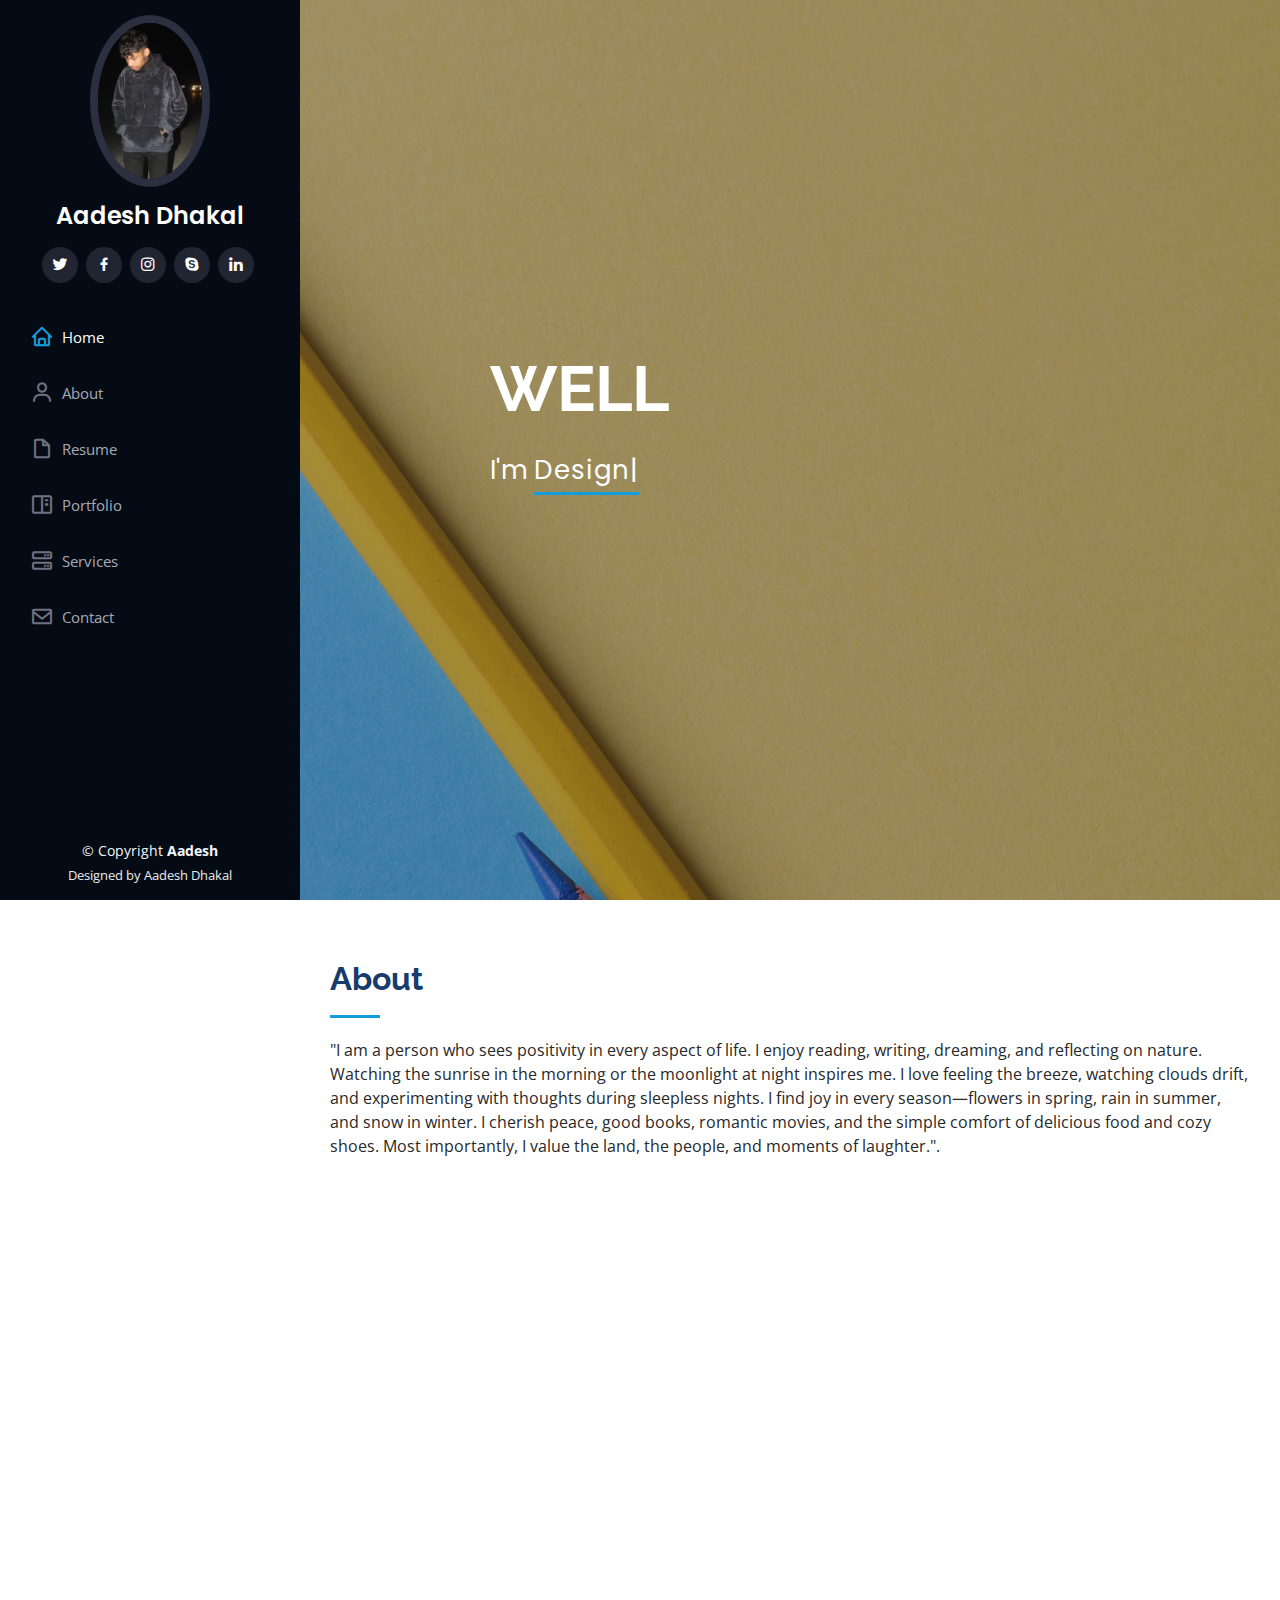
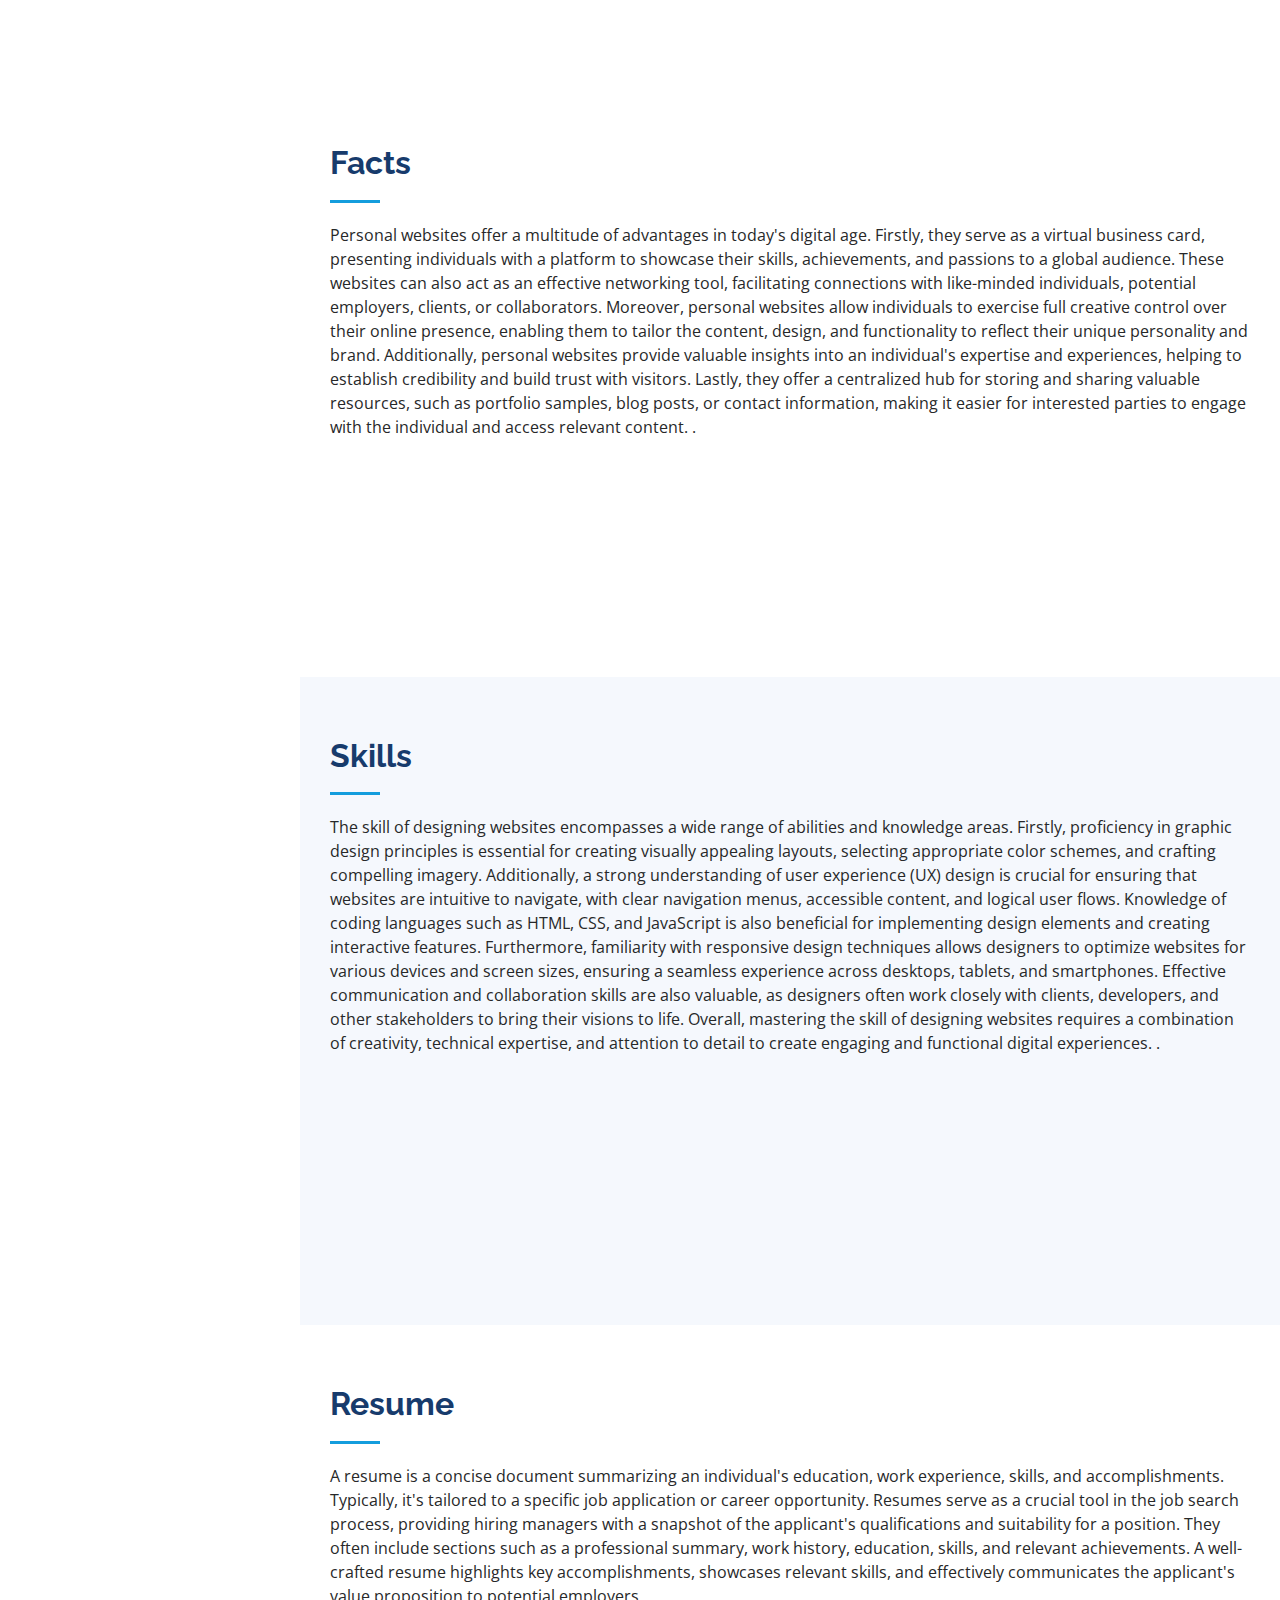
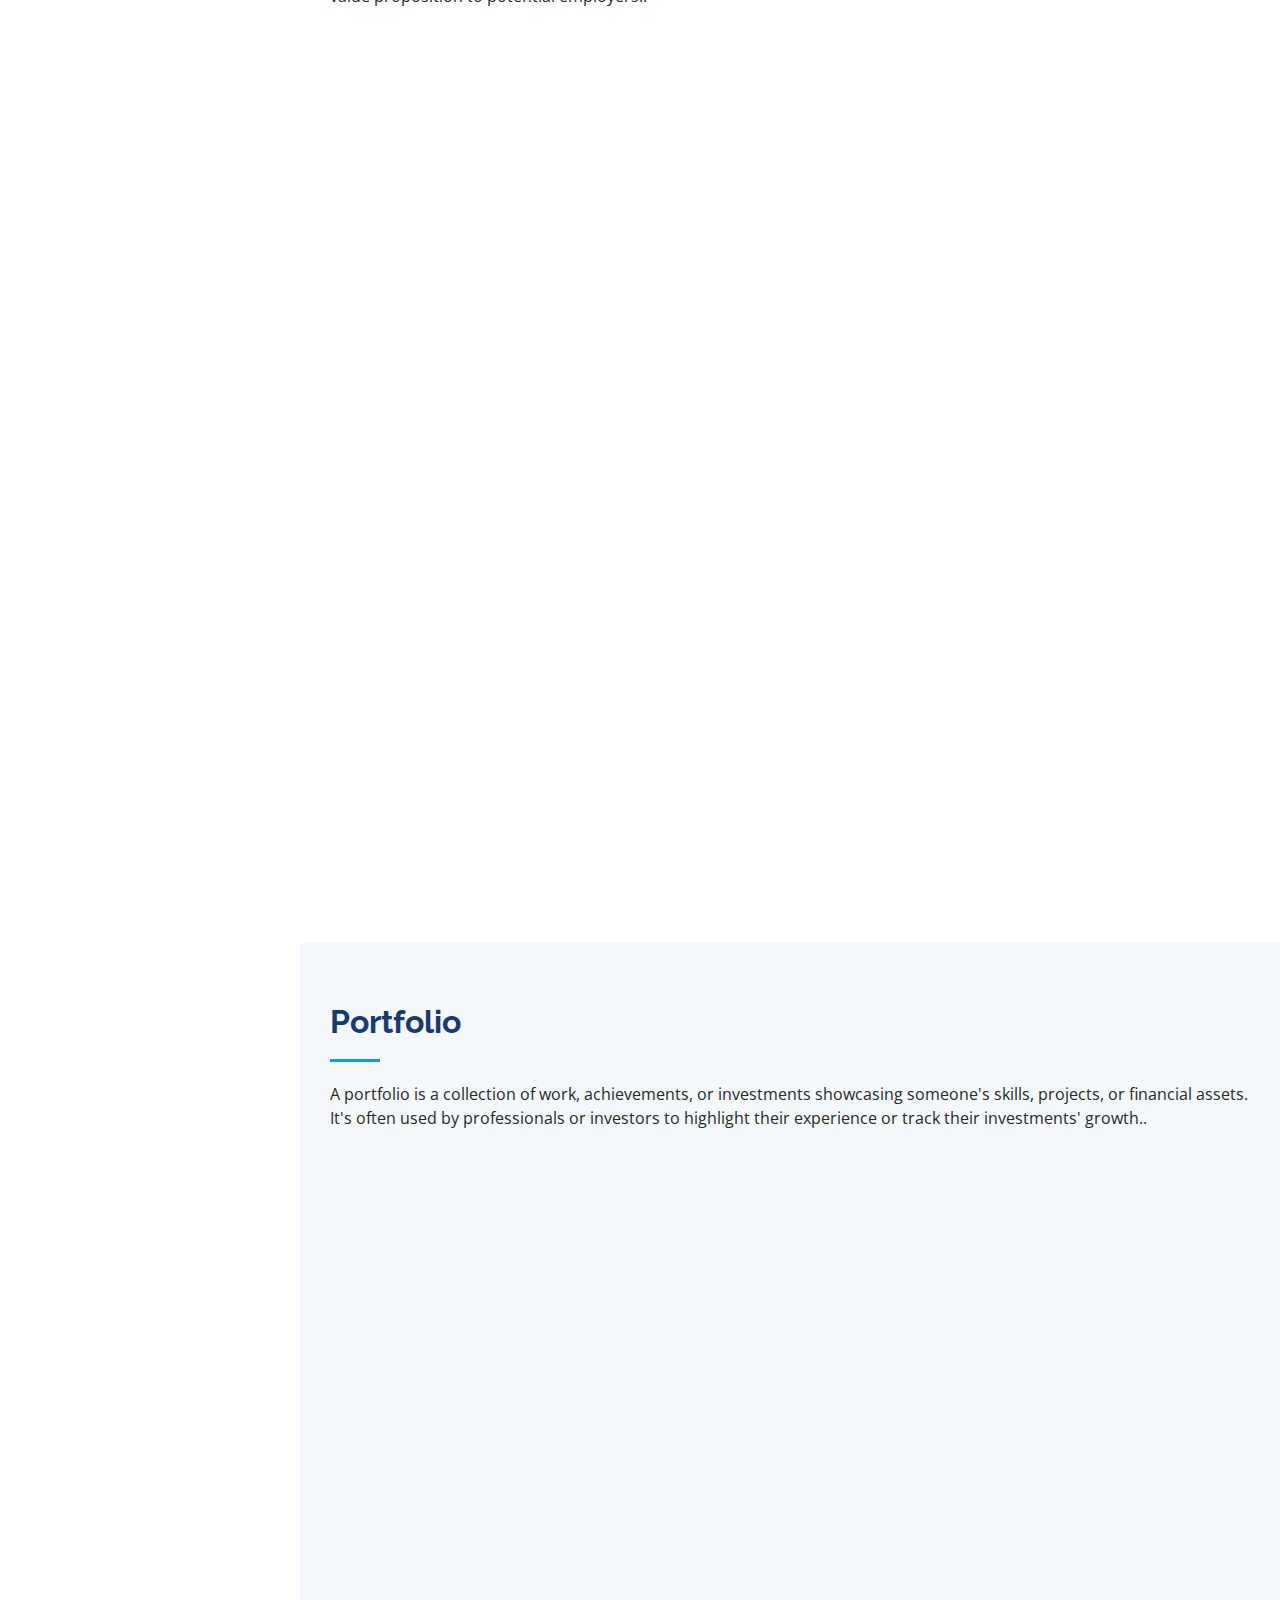
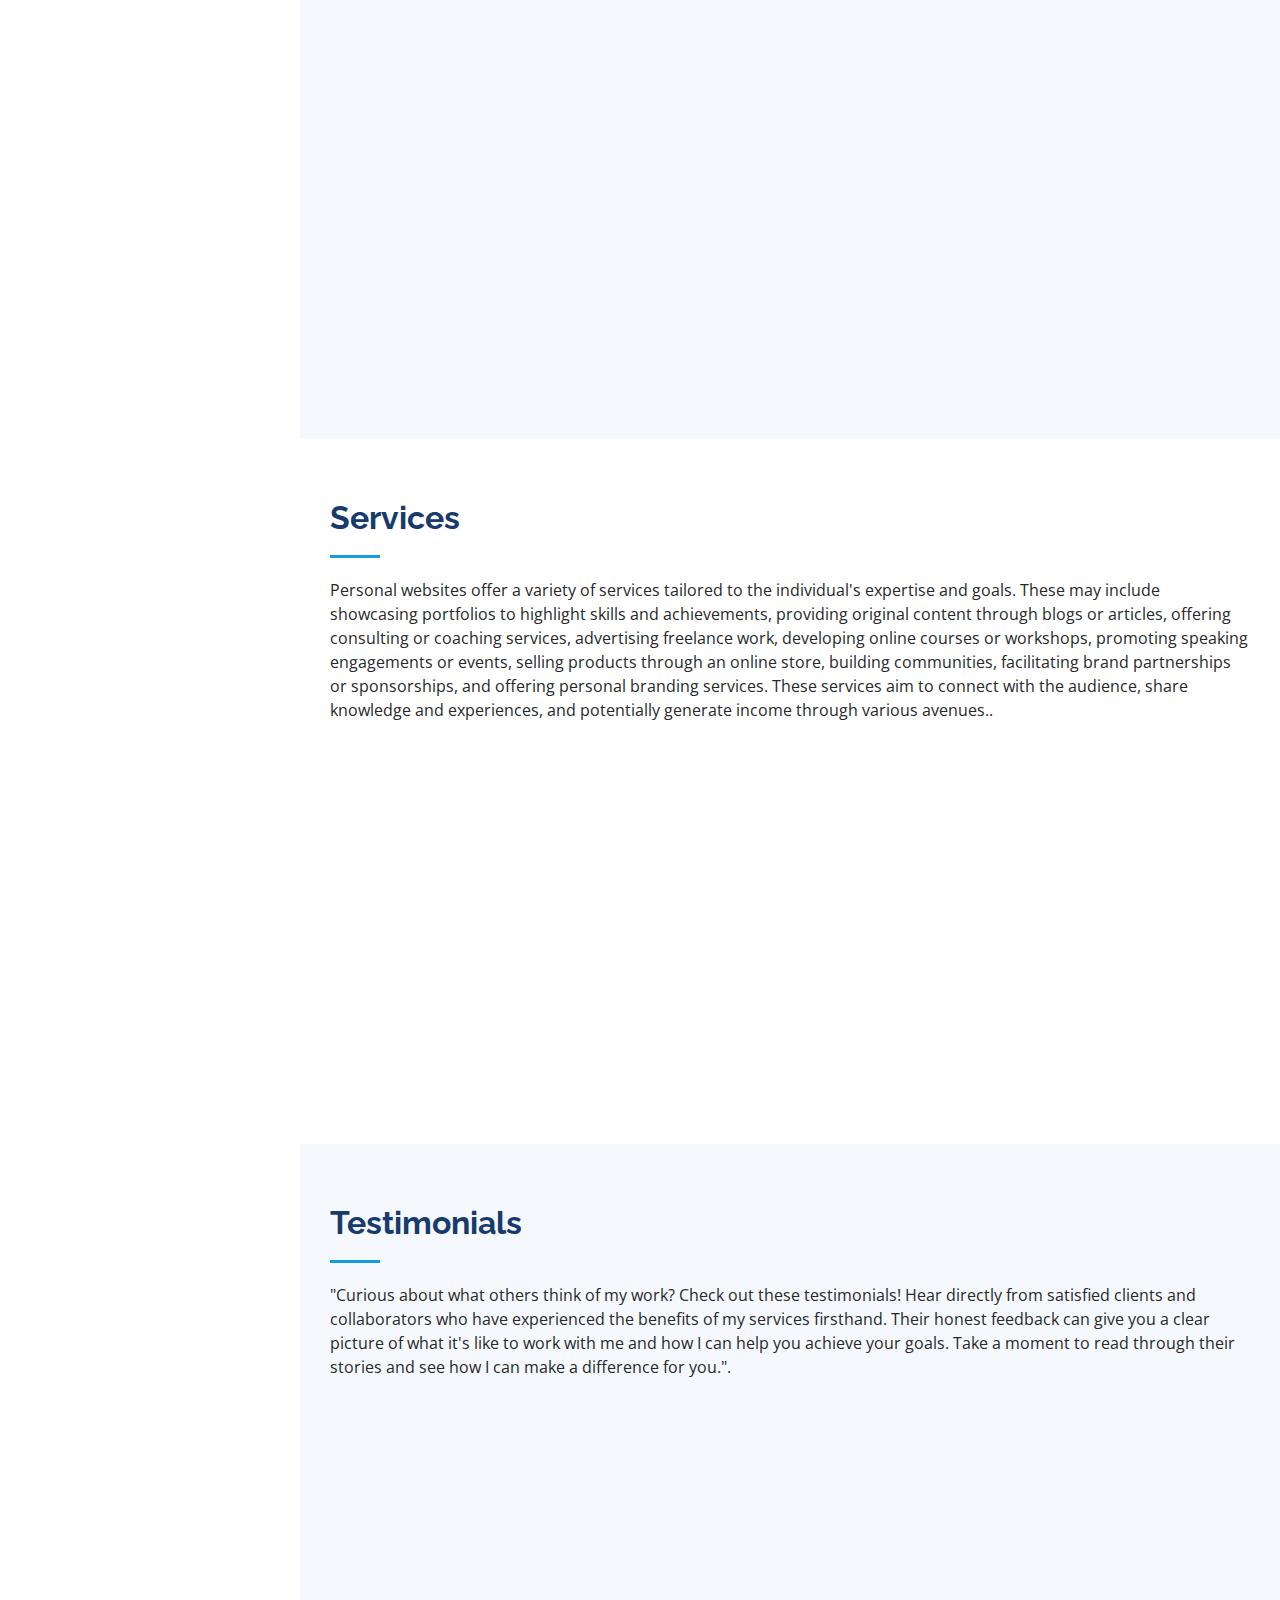
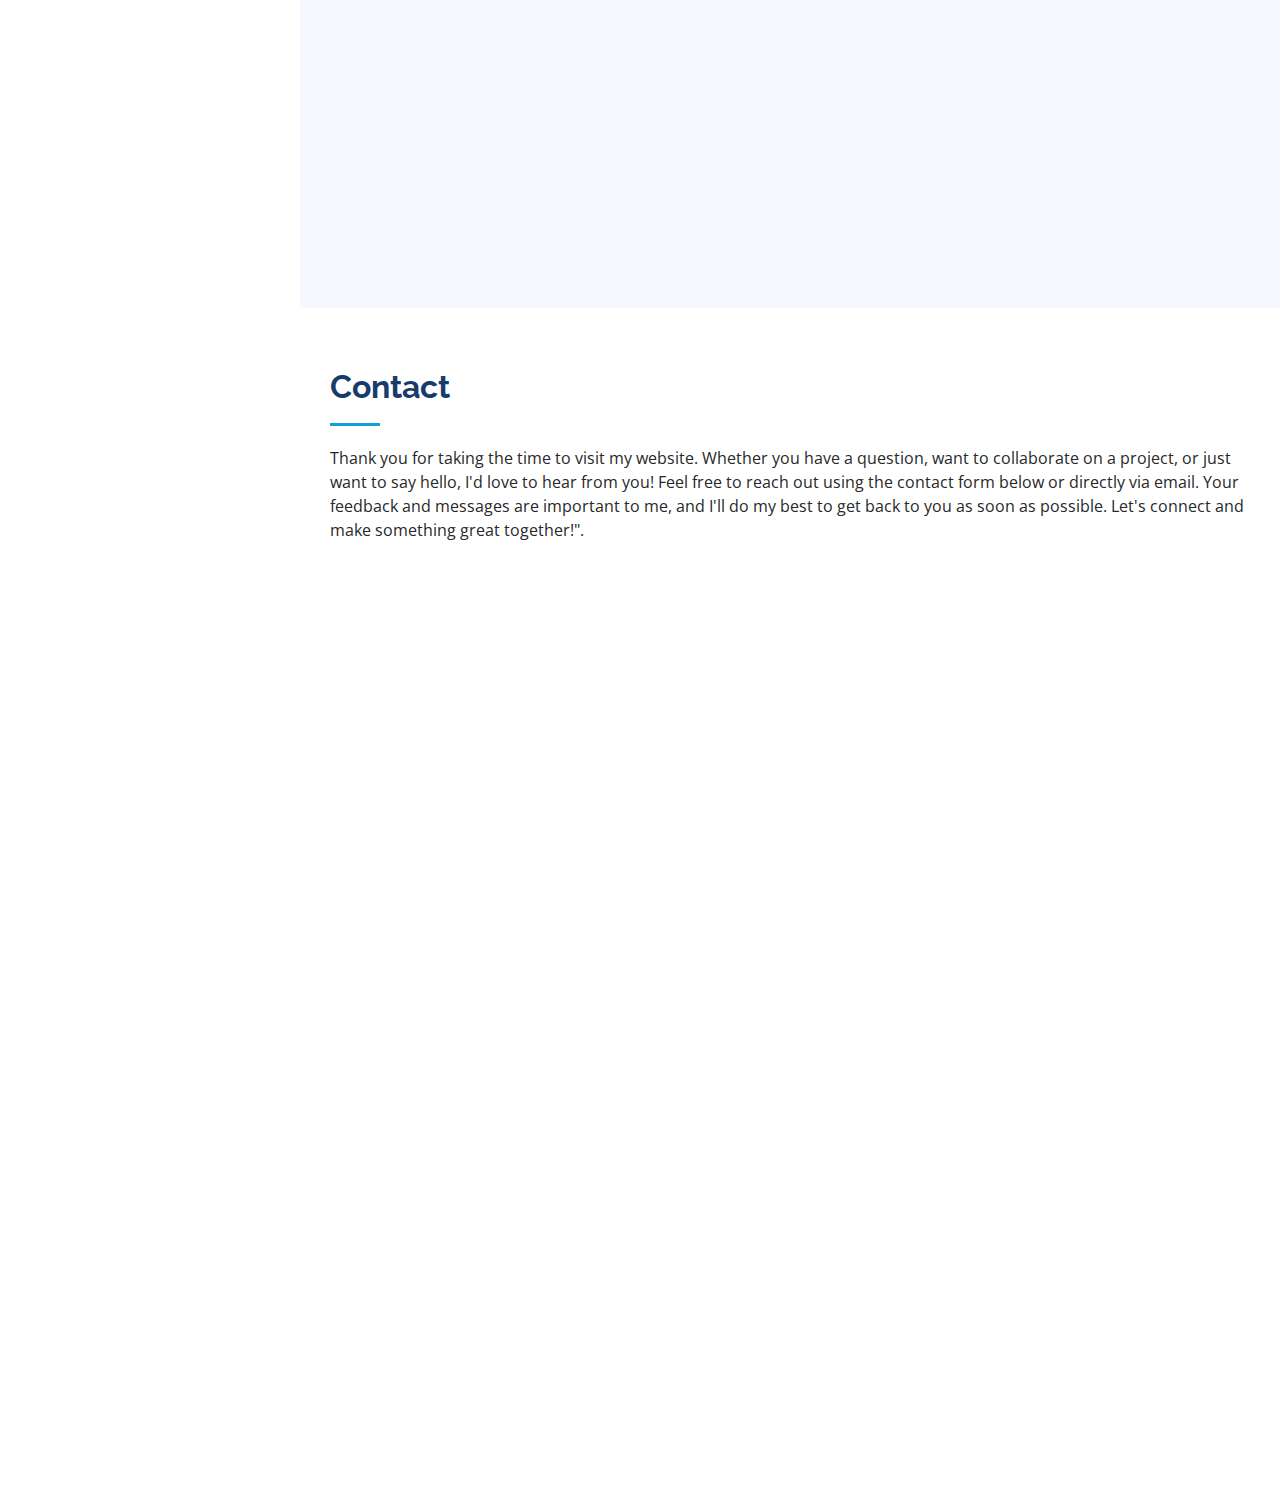
<file: index.html>
<!DOCTYPE html>
<html lang="en">

<head>
  <meta charset="utf-8">
  <meta content="width=device-width, initial-scale=1.0" name="viewport">

  <title>Aadesh </title>
  <meta content="" name="description">
  <meta content="" name="keywords">

  
  <!-- Google Fonts -->
  <link href="https://fonts.googleapis.com/css?family=Open+Sans:300,300i,400,400i,600,600i,700,700i|Raleway:300,300i,400,400i,500,500i,600,600i,700,700i|Poppins:300,300i,400,400i,500,500i,600,600i,700,700i" rel="stylesheet">

  <!-- Vendor CSS Files -->
  <link href="assets/vendor/aos/aos.css" rel="stylesheet">
  <link href="assets/vendor/bootstrap/css/bootstrap.min.css" rel="stylesheet">
  <link href="assets/vendor/bootstrap-icons/bootstrap-icons.css" rel="stylesheet">
  <link href="assets/vendor/boxicons/css/boxicons.min.css" rel="stylesheet">
  <link href="assets/vendor/glightbox/css/glightbox.min.css" rel="stylesheet">
  <link href="assets/vendor/swiper/swiper-bundle.min.css" rel="stylesheet">

  <!-- Template Main CSS File -->
  <link href="assets/css/style.css" rel="stylesheet">

 
</head>

<body>

  <!-- ======= Mobile nav toggle button ======= -->
  <i class="bi bi-list mobile-nav-toggle d-xl-none"></i>

  <!-- ======= Header ======= -->
  <header id="header">
    <div class="d-flex flex-column">

      <div class="profile">
        <img src="assets/img/profile-img.jpg" alt="" class="img-fluid rounded-circle">
        <h1 class="text-light"><a href="index.html">Aadesh Dhakal</a></h1>
        <div class="social-links mt-3 text-center">
          <a href="https://www.twitter.com/" class="twitter"><i class="bx bxl-twitter"></i></a>
          <a href="https://www.facebook.com/" class="facebook"><i class="bx bxl-facebook"></i></a>
          <a href="https://www.instagram.com/" class="instagram"><i class="bx bxl-instagram"></i></a>
          <a href="https://www.skype.com/" class="skype"><i class="bx bxl-skype"></i></a>
          <a href="https://www.linkedin.com/" class="linkedin"><i class="bx bxl-linkedin"></i></a>
        </div>
      </div>

      <nav id="navbar" class="nav-menu navbar">
        <ul>
          <li><a href="#hero" class="nav-link scrollto active"><i class="bx bx-home"></i> <span>Home</span></a></li>
          <li><a href="#about" class="nav-link scrollto"><i class="bx bx-user"></i> <span>About</span></a></li>
          <li><a href="#resume" class="nav-link scrollto"><i class="bx bx-file-blank"></i> <span>Resume</span></a></li>
          <li><a href="#portfolio" class="nav-link scrollto"><i class="bx bx-book-content"></i> <span>Portfolio</span></a></li>
          <li><a href="#services" class="nav-link scrollto"><i class="bx bx-server"></i> <span>Services</span></a></li>
          <li><a href="#contact" class="nav-link scrollto"><i class="bx bx-envelope"></i> <span>Contact</span></a></li>
        </ul>
      </nav><!-- .nav-menu -->
    </div>
  </header><!-- End Header -->

  <!-- ======= Hero Section ======= -->
  <section id="hero" class="d-flex flex-column justify-content-center align-items-center">
    <div class="hero-container" data-aos="fade-in">
      <h1>WELL</h1>
      <br> 
      <p>    I'm <span class="typed" data-typed-items="Designer, Developer, Student, Photographer , Coder"></span></p>
    </div>
  </section><!-- End Hero -->

  <main id="main">

    <!-- ======= About Section ======= -->
    <section id="about" class="about">
      <div class="container">

        <div class="section-title">
          <h2>About</h2>
          <p> "I am a person who sees positivity in every aspect of life. I enjoy reading, writing, dreaming, and reflecting on nature. Watching the sunrise in the morning or the moonlight at night inspires me. I love feeling the breeze, watching clouds drift, and experimenting with thoughts during sleepless nights.

            I find joy in every season—flowers in spring, rain in summer, and snow in winter. I cherish peace, good books, romantic movies, and the simple comfort of delicious food and cozy shoes. Most importantly, I value the land, the people, and moments of laughter.".</p>
        </div>

        <div class="row">
          <div class="col-lg-4" data-aos="fade-right">
            <img src="assets/img/profile-img.jpg" class="img-fluid" alt="">
          </div>
          <div class="col-lg-8 pt-4 pt-lg-0 content" data-aos="fade-left">
            <h3> Designer &amp; Web Developer.</h3>
            <p class="fst-italic">
              My name is Aadesh Dhakal. I am 18 and read in class 12. I live at Khaireni in the Gulmi District. My school name is Shree Saraswati Secondary School. I do my homework and study every day. I study in the evening from 6.00 pm to 10.00 pm. My favourite subject is English. I live with my parents.

I am the elder in my family and I have the only one brother Abhi. My father is a Manager at Company and my Mother is a housewife. I mostly like to play cricket.
            </p>
            <div class="row">
              <div class="col-lg-6">
                <ul>
                  <li><i class="bi bi-chevron-right"></i> <strong>Birthday:</strong> <span>17 september 2005</span></li>
                  <li><i class="bi bi-chevron-right"></i> <strong>Website:</strong> <span>www.aadeshdhakal.com.np</span></li>
                  <li><i class="bi bi-chevron-right"></i> <strong>Phone:</strong> <span>9762532043</span></li>
                  <li><i class="bi bi-chevron-right"></i> <strong>City:</strong> <span>Satyawati-6 Gulmi Khaireni</span></li>
                </ul>
              </div>
              <div class="col-lg-6">
                <ul>
                  <li><i class="bi bi-chevron-right"></i> <strong>Age:</strong> <span>19</span></li>
                  <li><i class="bi bi-chevron-right"></i> <strong>Study:</strong> <span>Bachelor</span></li>
                  <li><i class="bi bi-chevron-right"></i> <strong>Email:</strong> <span>dhakalaadesh659@gmail.com</span></li>
                  <li><i class="bi bi-chevron-right"></i> <strong>Freelance:</strong> <span>Available</span></li>
                </ul>
              </div>
            </div>
            <p>
             
            </p>
          </div>
        </div>

      </div>
    </section><!-- End About Section -->

    <!-- ======= Facts Section ======= -->
    <section id="facts" class="facts">
      <div class="container">

        <div class="section-title">
          <h2>Facts</h2>
          <p>Personal websites offer a multitude of advantages in today's digital age. Firstly, they serve as a virtual business card, presenting individuals with a platform to showcase their skills, achievements, and passions to a global audience. These websites can also act as an effective networking tool, facilitating connections with like-minded individuals, potential employers, clients, or collaborators. Moreover, personal websites allow individuals to exercise full creative control over their online presence, enabling them to tailor the content, design, and functionality to reflect their unique personality and brand. Additionally, personal websites provide valuable insights into an individual's expertise and experiences, helping to establish credibility and build trust with visitors. Lastly, they offer a centralized hub for storing and sharing valuable resources, such as portfolio samples, blog posts, or contact information, making it easier for interested parties to engage with the individual and access relevant content.




            




            .</p>
        </div>

        <div class="row no-gutters">

          <div class="col-lg-3 col-md-6 d-md-flex align-items-md-stretch" data-aos="fade-up">
            <div class="count-box">
              <i class="bi bi-emoji-smile"></i>
              <span data-purecounter-start="0" data-purecounter-end="232" data-purecounter-duration="1" class="purecounter"></span>
              <p><strong>Happy Clients</strong> Happy</p>
            </div>
          </div>

          <div class="col-lg-3 col-md-6 d-md-flex align-items-md-stretch" data-aos="fade-up" data-aos-delay="100">
            <div class="count-box">
              <i class="bi bi-journal-richtext"></i>
              <span data-purecounter-start="0" data-purecounter-end="5" data-purecounter-duration="1" class="purecounter"></span>
              <p><strong>Projects</strong> </p>
            </div>
          </div>

          <div class="col-lg-3 col-md-6 d-md-flex align-items-md-stretch" data-aos="fade-up" data-aos-delay="200">
            <div class="count-box">
              <i class="bi bi-headset"></i>
              <span data-purecounter-start="0" data-purecounter-end="1453" data-purecounter-duration="1" class="purecounter"></span>
              <p><strong>Hours Of Support</strong> </p>
            </div>
          </div>

          <div class="col-lg-3 col-md-6 d-md-flex align-items-md-stretch" data-aos="fade-up" data-aos-delay="300">
            <div class="count-box">
              <i class="bi bi-people"></i>
              <span data-purecounter-start="0" data-purecounter-end="32" data-purecounter-duration="1" class="purecounter"></span>
              <p><strong>Hard Workers</strong> </p>
            </div>
          </div>

        </div>

      </div>
    </section><!-- End Facts Section -->

    <!-- ======= Skills Section ======= -->
    <section id="skills" class="skills section-bg">
      <div class="container">

        <div class="section-title">
          <h2>Skills</h2>
          <p>The skill of designing websites encompasses a wide range of abilities and knowledge areas. Firstly, proficiency in graphic design principles is essential for creating visually appealing layouts, selecting appropriate color schemes, and crafting compelling imagery. Additionally, a strong understanding of user experience (UX) design is crucial for ensuring that websites are intuitive to navigate, with clear navigation menus, accessible content, and logical user flows. Knowledge of coding languages such as HTML, CSS, and JavaScript is also beneficial for implementing design elements and creating interactive features. Furthermore, familiarity with responsive design techniques allows designers to optimize websites for various devices and screen sizes, ensuring a seamless experience across desktops, tablets, and smartphones. Effective communication and collaboration skills are also valuable, as designers often work closely with clients, developers, and other stakeholders to bring their visions to life. Overall, mastering the skill of designing websites requires a combination of creativity, technical expertise, and attention to detail to create engaging and functional digital experiences.




            .</p>
        </div>

        <div class="row skills-content">

          <div class="col-lg-6" data-aos="fade-up">

            <div class="progress">
              <span class="skill">HTML <i class="val">100%</i></span>
              <div class="progress-bar-wrap">
                <div class="progress-bar" role="progressbar" aria-valuenow="100" aria-valuemin="0" aria-valuemax="100"></div>
              </div>
            </div>

            <div class="progress">
              <span class="skill">CSS <i class="val">90%</i></span>
              <div class="progress-bar-wrap">
                <div class="progress-bar" role="progressbar" aria-valuenow="90" aria-valuemin="0" aria-valuemax="100"></div>
              </div>
            </div>

            <div class="progress">
              <span class="skill">JavaScript <i class="val">75%</i></span>
              <div class="progress-bar-wrap">
                <div class="progress-bar" role="progressbar" aria-valuenow="75" aria-valuemin="0" aria-valuemax="100"></div>
              </div>
            </div>

          </div>

          <div class="col-lg-6" data-aos="fade-up" data-aos-delay="100">

            <div class="progress">
              <span class="skill">PHP <i class="val">80%</i></span>
              <div class="progress-bar-wrap">
                <div class="progress-bar" role="progressbar" aria-valuenow="80" aria-valuemin="0" aria-valuemax="100"></div>
              </div>
            </div>

            <div class="progress">
              <span class="skill">WordPress <i class="val">90%</i></span>
              <div class="progress-bar-wrap">
                <div class="progress-bar" role="progressbar" aria-valuenow="90" aria-valuemin="0" aria-valuemax="100"></div>
              </div>
            </div>

            <div class="progress">
              <span class="skill">Photoshop <i class="val">55%</i></span>
              <div class="progress-bar-wrap">
                <div class="progress-bar" role="progressbar" aria-valuenow="55" aria-valuemin="0" aria-valuemax="100"></div>
              </div>
            </div>

          </div>

        </div>

      </div>
    </section><!-- End Skills Section -->

    <!-- ======= Resume Section ======= -->
    <section id="resume" class="resume">
      <div class="container">

        <div class="section-title">
          <h2>Resume</h2>
          <p>A resume is a concise document summarizing an individual's education, work experience, skills, and accomplishments. Typically, it's tailored to a specific job application or career opportunity. Resumes serve as a crucial tool in the job search process, providing hiring managers with a snapshot of the applicant's qualifications and suitability for a position. They often include sections such as a professional summary, work history, education, skills, and relevant achievements. A well-crafted resume highlights key accomplishments, showcases relevant skills, and effectively communicates the applicant's value proposition to potential employers..</p>
        </div>

        <div class="row">
          <div class="col-lg-6" data-aos="fade-up">
            <h3 class="resume-title">Summary</h3>
            <div class="resume-item pb-0">
              <h4>Aadesh Dhakal</h4>
              <p><em>Innovative and creative design of the website and proper use of the icons makes the website attractive.</em></p>
              <ul>
                <li>Address: Satyawati-6 Johang Gulmi Khaireni</li>
                <li>Ph :9762532043</li>
                <li>Email: dhakalaadesh659@gmail.com</li>
              </ul>
            </div>

            <h3 class="resume-title">Education</h3>
            <div class="resume-item">
              <h4>Basic Level Examination (BLE)</h4>
              <h5>2019 - 2020</h5>
              <p><em> From Shree Rudra Ganga English Boarding School , Khaireni</em></p>
              <p>I had passed my Basic Level Examination (BLE) securing  3.25 GPA in year 2076.</p>
            </div>
            <div class="resume-item">
              <h4>Secondary Education Examination(SEE)</h4>
              <h5>2021 - 2022</h5>
              <p><em> From Shree Saraswati Secondary School,Johang.</em></p>
              <p>I had passed my SEE securing 3.52 GPA in the year 2078.</p>
            </div>
            <div class="resume-item">
              <h4>School Leaving Certificate (SLC)</h4>
              <h5>2023 - 2024</h5>
              <p><em>From Shree Saraswati Secondary School,Johang.</em></p>
              <p>I had passed my SLC securing 3.40 GPA in the year 2081.</p>
            </div>
          </div>
          <div class="col-lg-6" data-aos="fade-up" data-aos-delay="100">
            <h3 class="resume-title">Professional Experience</h3>
            <div class="resume-item">
              <h4>Senior graphic design specialist</h4>
              <h5>2019 - Present</h5>
              <p><em>Nepal-Gulmi,Khaireni</em></p>
              <ul>
                <li>Lead in the design, development, and implementation of the graphic, layout, and production communication materials</li>
                <li>Delegate tasks to the 7 members of the design team and provide counsel on all aspects of the project. </li>
                <li>Supervise the assessment of all graphic materials in order to ensure quality and accuracy of the design</li>
                <li>Oversee the efficient use of production project budgets ranging from $2,000 - $25,000</li>
              </ul>
            </div>
            <div class="resume-item">
              <h4>Graphic design specialist</h4>
              <h5>2017 - 2018</h5>
              <p><em>Nepal-Gulmi,Khaireni</em></p>
              <ul>
                <li>Developed numerous marketing programs (logos, brochures,infographics, presentations, and advertisements).</li>
                <li>Managed up to 5 projects or tasks at a given time while under pressure</li>
                <li>Recommended and consulted with clients on the most appropriate graphic design</li>
                <li>Created 4+ design presentations and proposals a month for clients and account managers</li>
              </ul>
            </div>
          </div>
        </div>

      </div>
    </section><!-- End Resume Section -->

    <!-- ======= Portfolio Section ======= -->
    <section id="portfolio" class="portfolio section-bg">
      <div class="container">

        <div class="section-title">
          <h2>Portfolio</h2>
          <p>A portfolio is a collection of work, achievements, or investments showcasing someone's skills, projects, or financial assets. It's often used by professionals or investors to highlight their experience or track their investments' growth..</p>
        </div>

        <div class="row" data-aos="fade-up">
          <div class="col-lg-12 d-flex justify-content-center">
            <ul id="portfolio-flters">
              <li data-filter="*" class="filter-active">All</li>
              <li data-filter=".filter-app">App</li>
              <li data-filter=".filter-card">Card</li>
              <li data-filter=".filter-web">Web</li>
            </ul>
          </div>
        </div>

        <div class="row portfolio-container" data-aos="fade-up" data-aos-delay="100">

          <div class="col-lg-4 col-md-6 portfolio-item filter-app">
            <div class="portfolio-wrap">
              <img src="assets/img/portfolio/portfolio-1.jpg" class="img-fluid" alt="">
              <div class="portfolio-links">
                <a href="assets/img/portfolio/portfolio-1.jpg" data-gallery="portfolioGallery" class="portfolio-lightbox" title="App 1"><i class="bx bx-plus"></i></a>
                <a href="portfolio-details.html" title="More Details"><i class="bx bx-link"></i></a>
              </div>
            </div>
          </div>

          <div class="col-lg-4 col-md-6 portfolio-item filter-web">
            <div class="portfolio-wrap">
              <img src="assets/img/portfolio/portfolio-2.jpg" class="img-fluid" alt="">
              <div class="portfolio-links">
                <a href="assets/img/portfolio/portfolio-2.jpg" data-gallery="portfolioGallery" class="portfolio-lightbox" title="Web 3"><i class="bx bx-plus"></i></a>
                <a href="portfolio-details.html" title="More Details"><i class="bx bx-link"></i></a>
              </div>
            </div>
          </div>

          <div class="col-lg-4 col-md-6 portfolio-item filter-app">
            <div class="portfolio-wrap">
              <img src="assets/img/portfolio/portfolio-3.jpg" class="img-fluid" alt="">
              <div class="portfolio-links">
                <a href="assets/img/portfolio/portfolio-3.jpg" data-gallery="portfolioGallery" class="portfolio-lightbox" title="App 2"><i class="bx bx-plus"></i></a>
                <a href="portfolio-details.html" title="More Details"><i class="bx bx-link"></i></a>
              </div>
            </div>
          </div>

          <div class="col-lg-4 col-md-6 portfolio-item filter-card">
            <div class="portfolio-wrap">
              <img src="assets/img/portfolio/portfolio-4.jpg" class="img-fluid" alt="">
              <div class="portfolio-links">
                <a href="assets/img/portfolio/portfolio-4.jpg" data-gallery="portfolioGallery" class="portfolio-lightbox" title="Card 2"><i class="bx bx-plus"></i></a>
                <a href="portfolio-details.html" title="More Details"><i class="bx bx-link"></i></a>
              </div>
            </div>
          </div>

          <div class="col-lg-4 col-md-6 portfolio-item filter-web">
            <div class="portfolio-wrap">
              <img src="assets/img/portfolio/portfolio-5.jpg" class="img-fluid" alt="">
              <div class="portfolio-links">
                <a href="assets/img/portfolio/portfolio-5.jpg" data-gallery="portfolioGallery" class="portfolio-lightbox" title="Web 2"><i class="bx bx-plus"></i></a>
                <a href="portfolio-details.html" title="More Details"><i class="bx bx-link"></i></a>
              </div>
            </div>
          </div>

          <div class="col-lg-4 col-md-6 portfolio-item filter-app">
            <div class="portfolio-wrap">
              <img src="assets/img/portfolio/portfolio-6.jpg" class="img-fluid" alt="">
              <div class="portfolio-links">
                <a href="assets/img/portfolio/portfolio-6.jpg" data-gallery="portfolioGallery" class="portfolio-lightbox" title="App 3"><i class="bx bx-plus"></i></a>
                <a href="portfolio-details.html" title="More Details"><i class="bx bx-link"></i></a>
              </div>
            </div>
          </div>

          <div class="col-lg-4 col-md-6 portfolio-item filter-card">
            <div class="portfolio-wrap">
              <img src="assets/img/portfolio/portfolio-7.jpg" class="img-fluid" alt="">
              <div class="portfolio-links">
                <a href="assets/img/portfolio/portfolio-7.jpg" data-gallery="portfolioGallery" class="portfolio-lightbox" title="Card 1"><i class="bx bx-plus"></i></a>
                <a href="portfolio-details.html" title="More Details"><i class="bx bx-link"></i></a>
              </div>
            </div>
          </div>

          <div class="col-lg-4 col-md-6 portfolio-item filter-card">
            <div class="portfolio-wrap">
              <img src="assets/img/portfolio/portfolio-8.jpg" class="img-fluid" alt="">
              <div class="portfolio-links">
                <a href="assets/img/portfolio/portfolio-8.jpg" data-gallery="portfolioGallery" class="portfolio-lightbox" title="Card 3"><i class="bx bx-plus"></i></a>
                <a href="portfolio-details.html" title="More Details"><i class="bx bx-link"></i></a>
              </div>
            </div>
          </div>

          <div class="col-lg-4 col-md-6 portfolio-item filter-web">
            <div class="portfolio-wrap">
              <img src="assets/img/portfolio/portfolio-9.jpg" class="img-fluid" alt="">
              <div class="portfolio-links">
                <a href="assets/img/portfolio/portfolio-9.jpg" data-gallery="portfolioGallery" class="portfolio-lightbox" title="Web 3"><i class="bx bx-plus"></i></a>
                <a href="portfolio-details.html" title="More Details"><i class="bx bx-link"></i></a>
              </div>
            </div>
          </div>

        </div>

      </div>
    </section><!-- End Portfolio Section -->

    <!-- ======= Services Section ======= -->
    <section id="services" class="services">
      <div class="container">

        <div class="section-title">
          <h2>Services</h2>
          <p>Personal websites offer a variety of services tailored to the individual's expertise and goals. These may include showcasing portfolios to highlight skills and achievements, providing original content through blogs or articles, offering consulting or coaching services, advertising freelance work, developing online courses or workshops, promoting speaking engagements or events, selling products through an online store, building communities, facilitating brand partnerships or sponsorships, and offering personal branding services. These services aim to connect with the audience, share knowledge and experiences, and potentially generate income through various avenues..</p>
        </div>

        <div class="row">
          <div class="col-lg-4 col-md-6 icon-box" data-aos="fade-up">
            <div class="icon"><i class="bi bi-briefcase"></i></div>
            <h4 class="title"><a href="">Showcases skills & Achievements</a></h4>
            <p class="description">Displays your expertise and completed projects.</p>
          </div>
          <div class="col-lg-4 col-md-6 icon-box" data-aos="fade-up" data-aos-delay="100">
            <div class="icon"><i class="bi bi-card-checklist"></i></div>
            <h4 class="title"><a href="">Highlights career growth</a></h4>
            <p class="description">Tracks your professional development and experience..</p>
          </div>
          <div class="col-lg-4 col-md-6 icon-box" data-aos="fade-up" data-aos-delay="200">
            <div class="icon"><i class="bi bi-bar-chart"></i></div>
            <h4 class="title"><a href="">Demonstrates creative work</a></h4>
            <p class="description">Provides examples of your artistic, writing, or design work.</p>
          </div>
          <div class="col-lg-4 col-md-6 icon-box" data-aos="fade-up" data-aos-delay="300">
            <div class="icon"><i class="bi bi-binoculars"></i></div>
            <h4 class="title"><a href="">Tracks financial investments</a></h4>
            <p class="description">Monitors financial performance and asset growth.</p>
          </div>
          <div class="col-lg-4 col-md-6 icon-box" data-aos="fade-up" data-aos-delay="400">
            <div class="icon"><i class="bi bi-brightness-high"></i></div>
            <h4 class="title"><a href="">Organizes goals and accomplishments:</a></h4>
            <p class="description">Keeps a clear record of your professional and personal milestones.</p>
          </div>
          <div class="col-lg-4 col-md-6 icon-box" data-aos="fade-up" data-aos-delay="500">
            <div class="icon"><i class="bi bi-calendar4-week"></i></div>
            <h4 class="title"><a href="">Social Media Management</a></h4>
            <p class="description">Curating and managing social media profiles.</p>
          </div>
        </div>

      </div>
    </section><!-- End Services Section -->

    <!-- ======= Testimonials Section ======= -->
    <section id="testimonials" class="testimonials section-bg">
      <div class="container">

        <div class="section-title">
          <h2>Testimonials</h2>
          <p>"Curious about what others think of my work? Check out these testimonials! Hear directly from satisfied clients and collaborators who have experienced the benefits of my services firsthand. Their honest feedback can give you a clear picture of what it's like to work with me and how I can help you achieve your goals. Take a moment to read through their stories and see how I can make a difference for you.".</p>
        </div>

        <div class="testimonials-slider swiper" data-aos="fade-up" data-aos-delay="100">
          <div class="swiper-wrapper">

            <div class="swiper-slide">
              <div class="testimonial-item" data-aos="fade-up">
                <p>
                  <i class="bx bxs-quote-alt-left quote-icon-left"></i>
                  It serves as a centralized hub where visitors can learn more about the person behind the website, their background, expertise, and passions.
                  <i class="bx bxs-quote-alt-right quote-icon-right"></i>
                </p> 
                <img src="assets/img/testimonials/testimonials-1.jpg" class="testimonial-img" alt="">
                <h3>Aadesh Dhakal</h3>
                <h4>Designer &amp; Founder</h4>
              </div>
            </div><!-- End testimonial item -->

            <div class="swiper-slide">
              <div class="testimonial-item" data-aos="fade-up" data-aos-delay="100">
                <p>
                  <i class="bx bxs-quote-alt-left quote-icon-left"></i>
                  "Having visited Aadesh's personal website, I must say I'm impressed by the thoughtfulness and creativity that went into its design. ."..
                  <i class="bx bxs-quote-alt-right quote-icon-right"></i>
                </p>
                <img src="assets/img/testimonials/testimonials-2.jpg" class="testimonial-img" alt="">
                <h3>Bipin Bhandari</h3>
                
              </div>
            </div><!-- End testimonial item -->

            <div class="swiper-slide">
              <div class="testimonial-item" data-aos="fade-up" data-aos-delay="200">
                <p>
                  <i class="bx bxs-quote-alt-left quote-icon-left"></i>
                  "  It’s rare to find someone who can balance creativity with usability so seamlessly. They were a key contributor to the success of your project!" ."..
                  <i class="bx bxs-quote-alt-right quote-icon-right"></i>
                </p>
                <img src="assets/img/testimonials/testimonials-3.jpg" class="testimonial-img" alt="">
                <h3>Ramesh Bhandari</h3>
                
              </div>
            </div><!-- End testimonial item -->

            <div class="swiper-slide">
              <div class="testimonial-item" data-aos="fade-up" data-aos-delay="300">
                <p>
                  <i class="bx bxs-quote-alt-left quote-icon-left"></i>
                  "Having visited Aadesh's personal website, I must say I'm impressed by the thoughtfulness and creativity that went into its design. ."..
                  <i class="bx bxs-quote-alt-right quote-icon-right"></i>
                </p>
                <img src="assets/img/testimonials/testimonials-4.jpg" class="testimonial-img" alt="">
                <h3>Bishesh Shrestha</h3>
                
              </div>
            </div><!-- End testimonial item -->

            <div class="swiper-slide">
              <div class="testimonial-item" data-aos="fade-up" data-aos-delay="400">
                <p>
                  <i class="bx bxs-quote-alt-left quote-icon-left"></i>
                  "His ability to turn vague ideas into a cohesive and impactful concept is unmatched. I highly recommend them for any creative project!" ."..
                  <i class="bx bxs-quote-alt-right quote-icon-right"></i>
                </p>
                <img src="assets/img/testimonials/testimonials-5.jpg" class="testimonial-img" alt="">
                <h3>Aashish Pandey</h3>
                
              </div>
            </div><!-- End testimonial item -->

          </div>
          <div class="swiper-pagination"></div>
        </div>

      </div>
    </section><!-- End Testimonials Section -->

    <!-- ======= Contact Section ======= -->
    <section id="contact" class="contact">
      <div class="container">

        <div class="section-title">
          <h2>Contact</h2>
          <p>Thank you for taking the time to visit my website. Whether you have a question, want to collaborate on a project, or just want to say hello, I'd love to hear from you! Feel free to reach out using the contact form below or directly via email. Your feedback and messages are important to me, and I'll do my best to get back to you as soon as possible. Let's connect and make something great together!".</p>
        </div>

        <div class="row" data-aos="fade-in">

          <div class="col-lg-5 d-flex align-items-stretch">
            <div class="info">
              <div class="address">
                <i class="bi bi-geo-alt"></i>
                <h4>Location:</h4>
                <p>satyawati-6 johang gulmi khaireni healthcenter line</p>
              </div>

              <div class="email">
                <i class="bi bi-envelope"></i>
                <h4>Email:</h4>
                <p>dhakalaadesh659@gmail.com</p>
              </div>

              <div class="phone">
                <i class="bi bi-phone"></i>
                <h4>Call:</h4>
                <p>9762532043</p>
              </div>

              <iframe src="https://www.google.com/maps/embed?pb=!1m18!1m12!1m3!1d11735.985741058543!2d83.43290736906012!3d28.020693001537!2m3!1f0!2f0!3f0!3m2!1i1024!2i768!4f13.1!3m3!1m2!1s0x399671c6a68fb20f%3A0xce518cd725035d7c!2sKhaireni%2032600!5e1!3m2!1sen!2snp!4v1709823074367!5m2!1sen!2snp" width="600" height="450" style="border:0;" allowfullscreen="" loading="lazy" referrerpolicy="no-referrer-when-downgrade"></iframe>
            </div>

          </div>

          <div class="col-lg-7 mt-5 mt-lg-0 d-flex align-items-stretch">
            <form action="forms/contact.php" method="post" role="form" class="php-email-form">
              <div class="row">
                <div class="form-group col-md-6">
                  <label for="name">Your Name</label>
                  <input type="text" name="name" class="form-control" id="name" required>
                </div>
                <div class="form-group col-md-6">
                  <label for="name">Your Email</label>
                  <input type="email" class="form-control" name="email" id="email" required>
                </div>
              </div>
              <div class="form-group">
                <label for="name">Subject</label>
                <input type="text" class="form-control" name="subject" id="subject" required>
              </div>
              <div class="form-group">
                <label for="name">Message</label>
                <textarea class="form-control" name="message" rows="10" required></textarea>
              </div>
              <div class="my-3">
                <div class="loading">Loading</div>
                <div class="error-message"></div>
                <div class="sent-message">Your message has been sent. Thank you!</div>
              </div>
              <div class="text-center"><button type="submit">Send Message</button></div>
            </form>
          </div>

        </div>

      </div>
    </section><!-- End Contact Section -->

  </main><!-- End #main -->

  <!-- ======= Footer ======= -->
  <footer id="footer">
    <div class="container">
      <div class="copyright">
        &copy; Copyright <strong><span>Aadesh</span></strong>
      </div>
      <div class="credits">
        <!-- All the links in the footer should remain intact. -->
        <!-- You can delete the links only if you purchased the pro version. -->
        <!-- Licensing information: https://bootstrapmade.com/license/ -->
        <!-- Purchase the pro version with working PHP/AJAX contact form: https://bootstrapmade.com/iportfolio-bootstrap-portfolio-websites-template/ -->
        Designed by Aadesh Dhakal</a>
      </div>
    </div>
  </footer><!-- End  Footer -->

  <a href="#" class="back-to-top d-flex align-items-center justify-content-center"><i class="bi bi-arrow-up-short"></i></a>

  <!-- Vendor JS Files -->
  <script src="assets/vendor/purecounter/purecounter_vanilla.js"></script>
  <script src="assets/vendor/aos/aos.js"></script>
  <script src="assets/vendor/bootstrap/js/bootstrap.bundle.min.js"></script>
  <script src="assets/vendor/glightbox/js/glightbox.min.js"></script>
  <script src="assets/vendor/isotope-layout/isotope.pkgd.min.js"></script>
  <script src="assets/vendor/swiper/swiper-bundle.min.js"></script>
  <script src="assets/vendor/typed.js/typed.umd.js"></script>
  <script src="assets/vendor/waypoints/noframework.waypoints.js"></script>
  <script src="assets/vendor/php-email-form/validate.js"></script>

  <!-- Template Main JS File -->
  <script src="assets/js/main.js"></script>

</body>

</html>
</file>
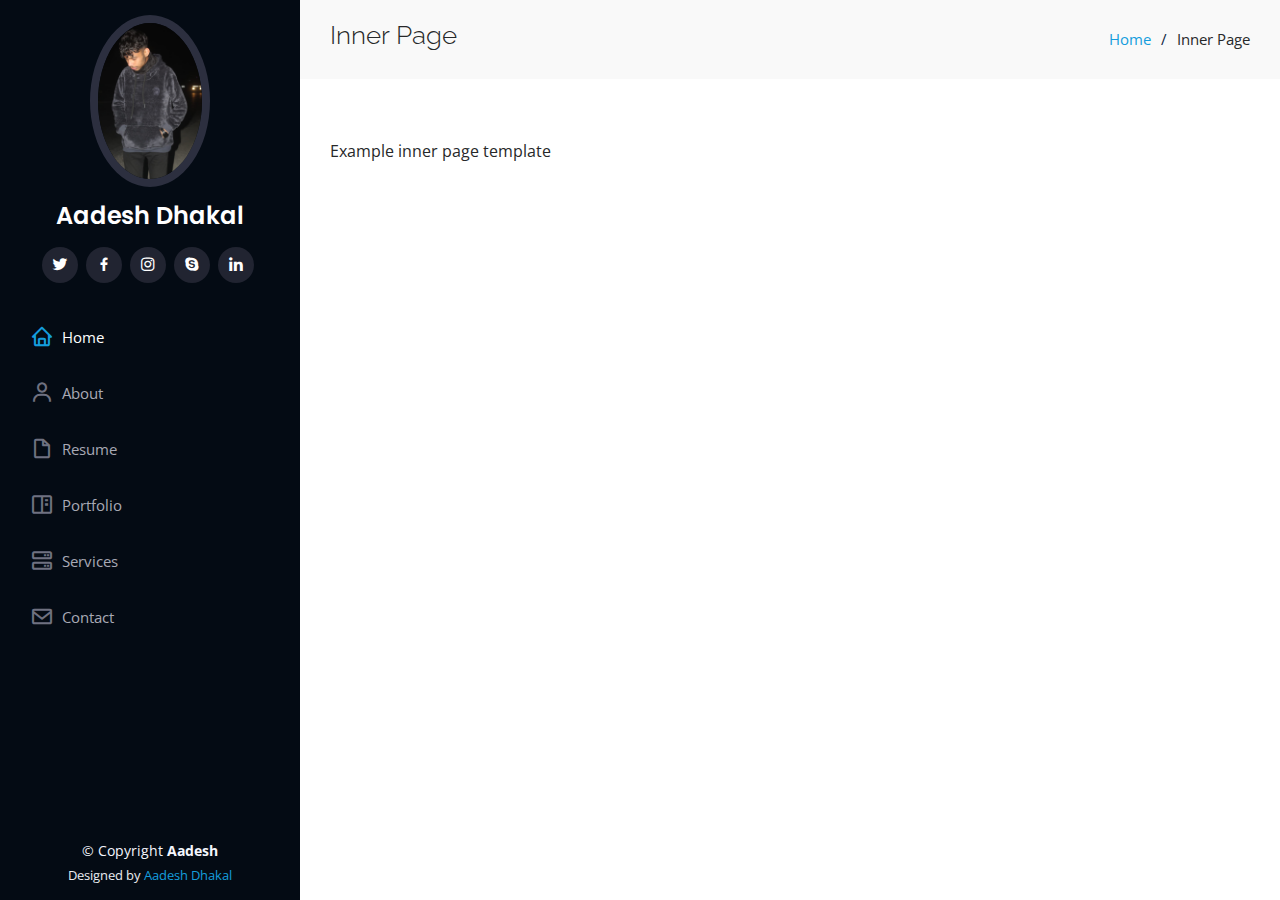
<file: inner-page.html>
<!DOCTYPE html>
<html lang="en">

<head>
  <meta charset="utf-8">
  <meta content="width=device-width, initial-scale=1.0" name="viewport">

  <title>Inner Page - iPortfolio Bootstrap Template</title>
  <meta content="" name="description">
  <meta content="" name="keywords">

  <!-- Favicons -->
  <link href="assets/img/favicon.png" rel="icon">
  <link href="assets/img/apple-touch-icon.png" rel="apple-touch-icon">

  <!-- Google Fonts -->
  <link href="https://fonts.googleapis.com/css?family=Open+Sans:300,300i,400,400i,600,600i,700,700i|Raleway:300,300i,400,400i,500,500i,600,600i,700,700i|Poppins:300,300i,400,400i,500,500i,600,600i,700,700i" rel="stylesheet">

  <!-- Vendor CSS Files -->
  <link href="assets/vendor/aos/aos.css" rel="stylesheet">
  <link href="assets/vendor/bootstrap/css/bootstrap.min.css" rel="stylesheet">
  <link href="assets/vendor/bootstrap-icons/bootstrap-icons.css" rel="stylesheet">
  <link href="assets/vendor/boxicons/css/boxicons.min.css" rel="stylesheet">
  <link href="assets/vendor/glightbox/css/glightbox.min.css" rel="stylesheet">
  <link href="assets/vendor/swiper/swiper-bundle.min.css" rel="stylesheet">

  <!-- Template Main CSS File -->
  <link href="assets/css/style.css" rel="stylesheet">

  <!-- =======================================================
  * Template Name: iPortfolio
  * Updated: Jan 29 2024 with Bootstrap v5.3.2
  * Template URL: https://bootstrapmade.com/iportfolio-bootstrap-portfolio-websites-template/
  * Author: BootstrapMade.com
  * License: https://bootstrapmade.com/license/
  ======================================================== -->
</head>

<body>

  <!-- ======= Mobile nav toggle button ======= -->
  <i class="bi bi-list mobile-nav-toggle d-xl-none"></i>

  <!-- ======= Header ======= -->
  <header id="header">
    <div class="d-flex flex-column">

      <div class="profile">
        <img src="assets/img/profile-img.jpg" alt="" class="img-fluid rounded-circle">
        <h1 class="text-light"><a href="index.html">Aadesh Dhakal</a></h1>
        <div class="social-links mt-3 text-center">
          <a href="#" class="twitter"><i class="bx bxl-twitter"></i></a>
          <a href="#" class="facebook"><i class="bx bxl-facebook"></i></a>
          <a href="#" class="instagram"><i class="bx bxl-instagram"></i></a>
          <a href="#" class="google-plus"><i class="bx bxl-skype"></i></a>
          <a href="#" class="linkedin"><i class="bx bxl-linkedin"></i></a>
        </div>
      </div>

      <nav id="navbar" class="nav-menu navbar">
        <ul>
          <li><a href="#hero" class="nav-link scrollto active"><i class="bx bx-home"></i> <span>Home</span></a></li>
          <li><a href="#about" class="nav-link scrollto"><i class="bx bx-user"></i> <span>About</span></a></li>
          <li><a href="#resume" class="nav-link scrollto"><i class="bx bx-file-blank"></i> <span>Resume</span></a></li>
          <li><a href="#portfolio" class="nav-link scrollto"><i class="bx bx-book-content"></i> <span>Portfolio</span></a></li>
          <li><a href="#services" class="nav-link scrollto"><i class="bx bx-server"></i> <span>Services</span></a></li>
          <li><a href="#contact" class="nav-link scrollto"><i class="bx bx-envelope"></i> <span>Contact</span></a></li>
        </ul>
      </nav><!-- .nav-menu -->
    </div>
  </header><!-- End Header -->

  <main id="main">

    <!-- ======= Breadcrumbs ======= -->
    <section class="breadcrumbs">
      <div class="container">

        <div class="d-flex justify-content-between align-items-center">
          <h2>Inner Page</h2>
          <ol>
            <li><a href="index.html">Home</a></li>
            <li>Inner Page</li>
          </ol>
        </div>

      </div>
    </section><!-- End Breadcrumbs -->

    <section class="inner-page">
      <div class="container">
        <p>
          Example inner page template
        </p>
      </div>
    </section>

  </main><!-- End #main -->

  <!-- ======= Footer ======= -->
  <footer id="footer">
    <div class="container">
      <div class="copyright">
        &copy; Copyright <strong><span>Aadesh</span></strong>
      </div>
      <div class="credits">
        <!-- All the links in the footer should remain intact. -->
        <!-- You can delete the links only if you purchased the pro version. -->
        <!-- Licensing information: https://bootstrapmade.com/license/ -->
        <!-- Purchase the pro version with working PHP/AJAX contact form: https://bootstrapmade.com/iportfolio-bootstrap-portfolio-websites-template/ -->
        Designed by <a href="https://bootstrapmade.com/">Aadesh Dhakal</a>
      </div>
    </div>
  </footer><!-- End  Footer -->

  <a href="#" class="back-to-top d-flex align-items-center justify-content-center"><i class="bi bi-arrow-up-short"></i></a>

  <!-- Vendor JS Files -->
  <script src="assets/vendor/purecounter/purecounter_vanilla.js"></script>
  <script src="assets/vendor/aos/aos.js"></script>
  <script src="assets/vendor/bootstrap/js/bootstrap.bundle.min.js"></script>
  <script src="assets/vendor/glightbox/js/glightbox.min.js"></script>
  <script src="assets/vendor/isotope-layout/isotope.pkgd.min.js"></script>
  <script src="assets/vendor/swiper/swiper-bundle.min.js"></script>
  <script src="assets/vendor/typed.js/typed.umd.js"></script>
  <script src="assets/vendor/waypoints/noframework.waypoints.js"></script>
  <script src="assets/vendor/php-email-form/validate.js"></script>

  <!-- Template Main JS File -->
  <script src="assets/js/main.js"></script>

</body>

</html>
</file>
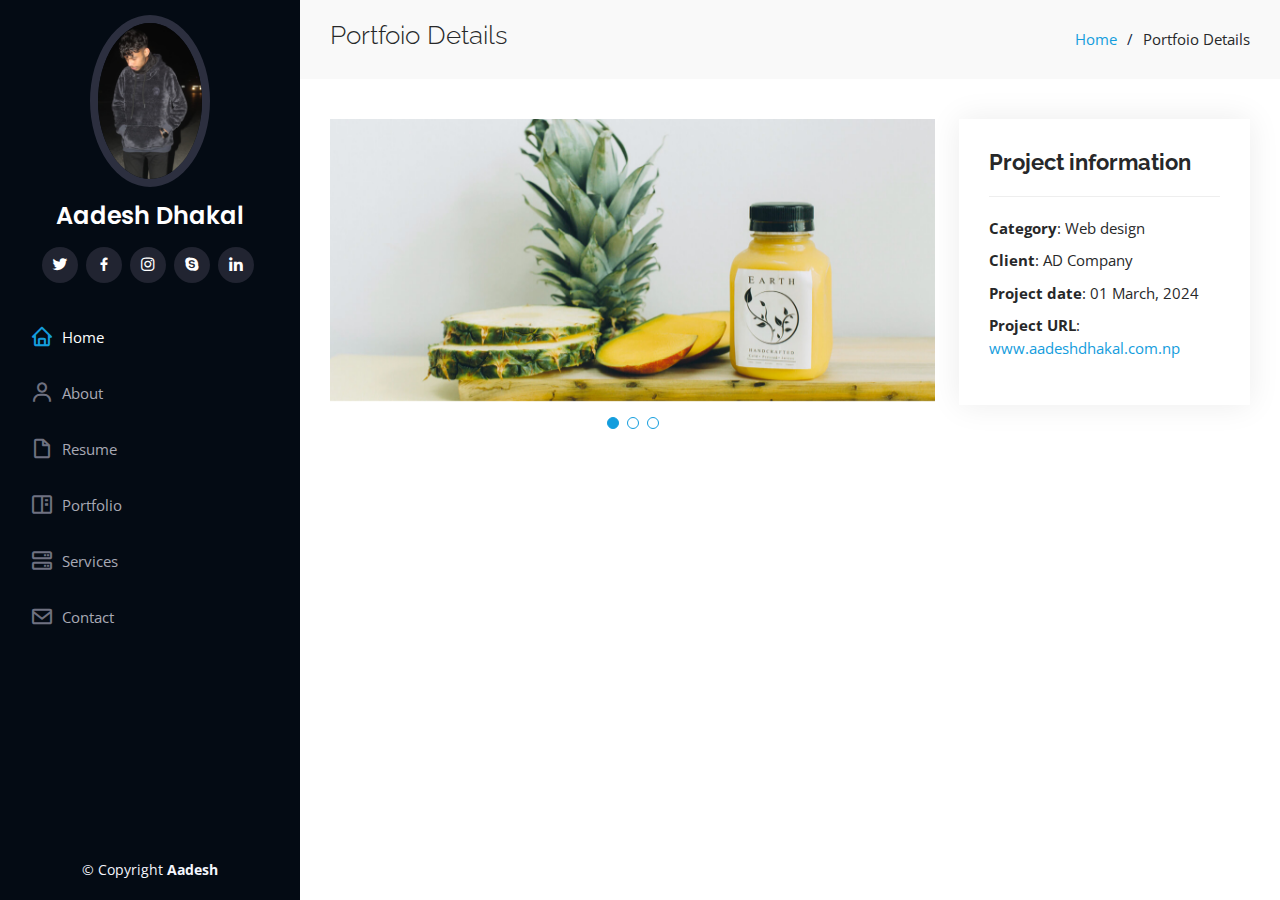
<file: portfolio-details.html>
<!DOCTYPE html>
<html lang="en">

<head>
  <meta charset="utf-8">
  <meta content="width=device-width, initial-scale=1.0" name="viewport">

  <title>Portfolio Details - Portfolio </title>
  <meta content="" name="description">
  <meta content="" name="keywords">

  <!-- Favicons -->
  <link href="assets/img/favicon.png" rel="icon">
  <link href="assets/img/apple-touch-icon.png" rel="apple-touch-icon">

  <!-- Google Fonts -->
  <link href="https://fonts.googleapis.com/css?family=Open+Sans:300,300i,400,400i,600,600i,700,700i|Raleway:300,300i,400,400i,500,500i,600,600i,700,700i|Poppins:300,300i,400,400i,500,500i,600,600i,700,700i" rel="stylesheet">

  <!-- Vendor CSS Files -->
  <link href="assets/vendor/aos/aos.css" rel="stylesheet">
  <link href="assets/vendor/bootstrap/css/bootstrap.min.css" rel="stylesheet">
  <link href="assets/vendor/bootstrap-icons/bootstrap-icons.css" rel="stylesheet">
  <link href="assets/vendor/boxicons/css/boxicons.min.css" rel="stylesheet">
  <link href="assets/vendor/glightbox/css/glightbox.min.css" rel="stylesheet">
  <link href="assets/vendor/swiper/swiper-bundle.min.css" rel="stylesheet">

  
  <link href="assets/css/style.css" rel="stylesheet">

  

<body>

 
  <i class="bi bi-list mobile-nav-toggle d-xl-none"></i>

  
  <header id="header">
    <div class="d-flex flex-column">

      <div class="profile">
        <img src="assets/img/profile-img.jpg" alt="" class="img-fluid rounded-circle">
        <h1 class="text-light"><a href="index.html">Aadesh Dhakal</a></h1>
        <div class="social-links mt-3 text-center">
          <a href="https://www.twitter.com/" class="twitter"><i class="bx bxl-twitter"></i></a>
          <a href="https://www.facebook.com/" class="facebook"><i class="bx bxl-facebook"></i></a>
          <a href="https://www.instagram.com/" class="instagram"><i class="bx bxl-instagram"></i></a>
          <a href="https://www.skype.com/" class="skype"><i class="bx bxl-skype"></i></a>
          <a href="https://www.linkedin.com/" class="linkedin"><i class="bx bxl-linkedin"></i></a>
        </div>
      </div>

      <nav id="navbar" class="nav-menu navbar">
        <ul>
          <li><a href="#hero" class="nav-link scrollto active"><i class="bx bx-home"></i> <span>Home</span></a></li>
          <li><a href="#about" class="nav-link scrollto"><i class="bx bx-user"></i> <span>About</span></a></li>
          <li><a href="#resume" class="nav-link scrollto"><i class="bx bx-file-blank"></i> <span>Resume</span></a></li>
          <li><a href="#portfolio" class="nav-link scrollto"><i class="bx bx-book-content"></i> <span>Portfolio</span></a></li>
          <li><a href="#services" class="nav-link scrollto"><i class="bx bx-server"></i> <span>Services</span></a></li>
          <li><a href="#contact" class="nav-link scrollto"><i class="bx bx-envelope"></i> <span>Contact</span></a></li>
        </ul>
      </nav><!-- .nav-menu -->
    </div>
  </header><!-- End Header -->

  <main id="main">

    <!-- ======= Breadcrumbs ======= -->
    <section id="breadcrumbs" class="breadcrumbs">
      <div class="container">

        <div class="d-flex justify-content-between align-items-center">
          <h2>Portfoio Details</h2>
          <ol>
            <li><a href="index.html">Home</a></li>
            <li>Portfoio Details</li>
          </ol>
        </div>

      </div>
    </section><!-- End Breadcrumbs -->

    <!-- ======= Portfolio Details Section ======= -->
    <section id="portfolio-details" class="portfolio-details">
      <div class="container">

        <div class="row gy-4">

          <div class="col-lg-8">
            <div class="portfolio-details-slider swiper">
              <div class="swiper-wrapper align-items-center">

                <div class="swiper-slide">
                  <img src="assets/img/portfolio/portfolio-details-1.jpg" alt="">
                </div>

                <div class="swiper-slide">
                  <img src="assets/img/portfolio/portfolio-details-2.jpg" alt="">
                </div>

                <div class="swiper-slide">
                  <img src="assets/img/portfolio/portfolio-details-3.jpg" alt="">
                </div>

              </div>
              <div class="swiper-pagination"></div>
            </div>
          </div>

          <div class="col-lg-4">
            <div class="portfolio-info">
              <h3>Project information</h3>
              <ul>
                <li><strong>Category</strong>: Web design</li>
                <li><strong>Client</strong>: AD Company</li>
                <li><strong>Project date</strong>: 01 March, 2024</li>
                <li><strong>Project URL</strong>: <a href="#">www.aadeshdhakal.com.np</a></li>
              </ul>
            </div>
            <div class="portfolio-description">
              
              
            </div>
          </div>

        </div>

      </div>
    </section><!-- End Portfolio Details Section -->

  </main><!-- End #main -->

  <!-- ======= Footer ======= -->
  <footer id="footer">
    <div class="container">
      <div class="copyright">
        &copy; Copyright <strong><span>Aadesh</span></strong>
      </div>
      <div class="credits">
     
        
      </div>
    </div>
  </footer><!-- End  Footer -->

  <a href="#" class="back-to-top d-flex align-items-center justify-content-center"><i class="bi bi-arrow-up-short"></i></a>

  <!-- Vendor JS Files -->
  <script src="assets/vendor/purecounter/purecounter_vanilla.js"></script>
  <script src="assets/vendor/aos/aos.js"></script>
  <script src="assets/vendor/bootstrap/js/bootstrap.bundle.min.js"></script>
  <script src="assets/vendor/glightbox/js/glightbox.min.js"></script>
  <script src="assets/vendor/isotope-layout/isotope.pkgd.min.js"></script>
  <script src="assets/vendor/swiper/swiper-bundle.min.js"></script>
  <script src="assets/vendor/typed.js/typed.umd.js"></script>
  <script src="assets/vendor/waypoints/noframework.waypoints.js"></script>
  <script src="assets/vendor/php-email-form/validate.js"></script>

  <!-- Template Main JS File -->
  <script src="assets/js/main.js"></script>

</body>

</html>
</file>
<file: assets/css/style.css>
/**
* Template Name: iPortfolio
* Updated: Jan 29 2024 with Bootstrap v5.3.2
* Template URL: https://bootstrapmade.com/iportfolio-bootstrap-portfolio-websites-template/
* Author: BootstrapMade.com
* License: https://bootstrapmade.com/license/
*/

/*--------------------------------------------------------------
# General
--------------------------------------------------------------*/
body {
  font-family: "Open Sans", sans-serif;
  color: #272829;
}

a {
  color: #149ddd;
  text-decoration: none;
}

         {
            text-align: justify;
        }
    

a:hover {
  color: #37b3ed;
  text-decoration: none;
}

h1,
h2,
h3,
h4,
h5,
h6 {
  font-family: "Raleway", sans-serif;
}

/*--------------------------------------------------------------
# Back to top button
--------------------------------------------------------------*/
.back-to-top {
  position: fixed;
  visibility: hidden;
  opacity: 0;
  right: 15px;
  bottom: 15px;
  z-index: 996;
  background: #149ddd;
  width: 40px;
  height: 40px;
  border-radius: 50px;
  transition: all 0.4s;
}

.back-to-top i {
  font-size: 28px;
  color: #fff;
  line-height: 0;
}

.back-to-top:hover {
  background: #2eafec;
  color: #fff;
}

.back-to-top.active {
  visibility: visible;
  opacity: 1;
}

/*--------------------------------------------------------------
# Header
--------------------------------------------------------------*/
#header {
  position: fixed;
  top: 0;
  left: 0;
  bottom: 0;
  width: 300px;
  transition: all ease-in-out 0.5s;
  z-index: 9997;
  transition: all 0.5s;
  padding: 0 15px;
  background: #040b14;
  overflow-y: auto;
}

#header .profile img {
  margin: 15px auto;
  display: block;
  width: 120px;
  border: 8px solid #2c2f3f;
}

#header .profile h1 {
  font-size: 24px;
  margin: 0;
  padding: 0;
  font-weight: 600;
  -moz-text-align-last: center;
  text-align-last: center;
  font-family: "Poppins", sans-serif;
}

#header .profile h1 a,
#header .profile h1 a:hover {
  color: #fff;
  text-decoration: none;
}

#header .profile .social-links a {
  font-size: 18px;
  display: inline-block;
  background: #212431;
  color: #fff;
  line-height: 1;
  padding: 8px 0;
  margin-right: 4px;
  border-radius: 50%;
  text-align: center;
  width: 36px;
  height: 36px;
  transition: 0.3s;
}

#header .profile .social-links a:hover {
  background: #149ddd;
  color: #fff;
  text-decoration: none;
}

#main {
  margin-left: 300px;
}

.container,
.container-fluid {
  padding-left: 30px;
  padding-right: 30px;
}

@media (max-width: 1199px) {
  #header {
    left: -300px;
  }

  #main {
    margin-left: 0;
  }

  .container,
  .container-fluid {
    padding-left: 12px;
    padding-right: 12px;
  }
}

/*--------------------------------------------------------------
# Navigation Menu
--------------------------------------------------------------*/
/* Desktop Navigation */
.nav-menu {
  padding: 30px 0 0 0;
}

.nav-menu * {
  margin: 0;
  padding: 0;
  list-style: none;
}

.nav-menu>ul>li {
  position: relative;
  white-space: nowrap;
}

.nav-menu a,
.nav-menu a:focus {
  display: flex;
  align-items: center;
  color: #a8a9b4;
  padding: 12px 15px;
  margin-bottom: 8px;
  transition: 0.3s;
  font-size: 15px;
}

.nav-menu a i,
.nav-menu a:focus i {
  font-size: 24px;
  padding-right: 8px;
  color: #6f7180;
}

.nav-menu a:hover,
.nav-menu .active,
.nav-menu .active:focus,
.nav-menu li:hover>a {
  text-decoration: none;
  color: #fff;
}

.nav-menu a:hover i,
.nav-menu .active i,
.nav-menu .active:focus i,
.nav-menu li:hover>a i {
  color: #149ddd;
}

/* Mobile Navigation */
.mobile-nav-toggle {
  position: fixed;
  right: 15px;
  top: 15px;
  z-index: 9998;
  border: 0;
  font-size: 24px;
  transition: all 0.4s;
  outline: none !important;
  background-color: #149ddd;
  color: #fff;
  width: 40px;
  height: 40px;
  display: inline-flex;
  align-items: center;
  justify-content: center;
  line-height: 0;
  border-radius: 50px;
  cursor: pointer;
}

.mobile-nav-active {
  overflow: hidden;
}

.mobile-nav-active #header {
  left: 0;
}

/*--------------------------------------------------------------
# Hero Section
--------------------------------------------------------------*/
#hero {
  width: 100%;
  height: 100vh;
  background: url("../img/hero-bg.jpg") top center;
  background-size: cover;
}

#hero:before {
  content: "";
  background: rgba(5, 13, 24, 0.3);
  position: absolute;
  bottom: 0;
  top: 0;
  left: 0;
  right: 0;
  z-index: 1;
}

#hero .hero-container {
  position: relative;
  z-index: 2;
  min-width: 300px;
}

#hero h1 {
  margin: 0 0 10px 0;
  font-size: 64px;
  font-weight: 700;
  line-height: 56px;
  color: #fff;
}

#hero p {
  color: #fff;
  margin-bottom: 50px;
  font-size: 26px;
  font-family: "Poppins", sans-serif;
}

#hero p span {
  color: #fff;
  padding-bottom: 4px;
  letter-spacing: 1px;
  border-bottom: 3px solid #149ddd;
}

@media (min-width: 1024px) {
  #hero {
    background-attachment: fixed;
  }
}

@media (max-width: 768px) {
  #hero h1 {
    font-size: 28px;
    line-height: 36px;
  }

  #hero h2 {
    font-size: 18px;
    line-height: 24px;
    margin-bottom: 30px;
  }
}

/*--------------------------------------------------------------
# Sections General
--------------------------------------------------------------*/
section {
  padding: 60px 0;
  overflow: hidden;
}

.section-bg {
  background: #f5f8fd;
}

.section-title {
  padding-bottom: 30px;
}

.section-title h2 {
  font-size: 32px;
  font-weight: bold;
  margin-bottom: 20px;
  padding-bottom: 20px;
  position: relative;
  color: #173b6c;
}

.section-title h2::after {
  content: "";
  position: absolute;
  display: block;
  width: 50px;
  height: 3px;
  background: #149ddd;
  bottom: 0;
  left: 0;
}

.section-title p {
  margin-bottom: 0;
}

/*--------------------------------------------------------------
# About
--------------------------------------------------------------*/
.about .content h3 {
  font-weight: 700;
  font-size: 26px;
  color: #173b6c;
}

.about .content ul {
  list-style: none;
  padding: 0;
}

.about .content ul li {
  margin-bottom: 20px;
  display: flex;
  align-items: center;
}

.about .content ul strong {
  margin-right: 10px;
}

.about .content ul i {
  font-size: 16px;
  margin-right: 5px;
  color: #149ddd;
  line-height: 0;
}

.about .content p:last-child {
  margin-bottom: 0;
}

/*--------------------------------------------------------------
# Facts
--------------------------------------------------------------*/
.facts {
  padding-bottom: 30px;
}

.facts .count-box {
  padding: 30px;
  width: 100%;
}

.facts .count-box i {
  display: block;
  font-size: 44px;
  color: #149ddd;
  float: left;
  line-height: 0;
}

.facts .count-box span {
  font-size: 48px;
  line-height: 40px;
  display: block;
  font-weight: 700;
  color: #050d18;
  margin-left: 60px;
}

.facts .count-box p {
  padding: 15px 0 0 0;
  margin: 0 0 0 60px;
  font-family: "Raleway", sans-serif;
  font-size: 14px;
  color: #122f57;
}

.facts .count-box a {
  font-weight: 600;
  display: block;
  margin-top: 20px;
  color: #122f57;
  font-size: 15px;
  font-family: "Poppins", sans-serif;
  transition: ease-in-out 0.3s;
}

.facts .count-box a:hover {
  color: #1f5297;
}

/*--------------------------------------------------------------
# Akills
--------------------------------------------------------------*/
.skills .progress {
  height: 60px;
  display: block;
  background: none;
  border-radius: 0;
}

.skills .progress .skill {
  padding: 0;
  margin: 0 0 6px 0;
  text-transform: uppercase;
  display: block;
  font-weight: 600;
  font-family: "Poppins", sans-serif;
  color: #050d18;
}

.skills .progress .skill .val {
  float: right;
  font-style: normal;
}

.skills .progress-bar-wrap {
  background: #dce8f8;
  height: 10px;
}

.skills .progress-bar {
  width: 1px;
  height: 10px;
  transition: 0.9s;
  background-color: #149ddd;
}

/*--------------------------------------------------------------
# Resume
--------------------------------------------------------------*/
.resume .resume-title {
  font-size: 26px;
  font-weight: 700;
  margin-top: 20px;
  margin-bottom: 20px;
  color: #050d18;
}

.resume .resume-item {
  padding: 0 0 20px 20px;
  margin-top: -2px;
  border-left: 2px solid #1f5297;
  position: relative;
}

.resume .resume-item h4 {
  line-height: 18px;
  font-size: 18px;
  font-weight: 600;
  text-transform: uppercase;
  font-family: "Poppins", sans-serif;
  color: #050d18;
  margin-bottom: 10px;
}

.resume .resume-item h5 {
  font-size: 16px;
  background: #e4edf9;
  padding: 5px 15px;
  display: inline-block;
  font-weight: 600;
  margin-bottom: 10px;
}

.resume .resume-item ul {
  padding-left: 20px;
}

.resume .resume-item ul li {
  padding-bottom: 10px;
}

.resume .resume-item:last-child {
  padding-bottom: 0;
}

.resume .resume-item::before {
  content: "";
  position: absolute;
  width: 16px;
  height: 16px;
  border-radius: 50px;
  left: -9px;
  top: 0;
  background: #fff;
  border: 2px solid #1f5297;
}

/*--------------------------------------------------------------
# Portfolio
--------------------------------------------------------------*/
.portfolio .portfolio-item {
  margin-bottom: 30px;
}

.portfolio #portfolio-flters {
  padding: 0;
  margin: 0 auto 35px auto;
  list-style: none;
  text-align: center;
  background: #fff;
  border-radius: 50px;
  padding: 2px 15px;
}

.portfolio #portfolio-flters li {
  cursor: pointer;
  display: inline-block;
  padding: 10px 15px 8px 15px;
  font-size: 14px;
  font-weight: 600;
  line-height: 1;
  text-transform: uppercase;
  color: #272829;
  margin-bottom: 5px;
  transition: all 0.3s ease-in-out;
}

.portfolio #portfolio-flters li:hover,
.portfolio #portfolio-flters li.filter-active {
  color: #149ddd;
}

.portfolio #portfolio-flters li:last-child {
  margin-right: 0;
}

.portfolio .portfolio-wrap {
  transition: 0.3s;
  position: relative;
  overflow: hidden;
  z-index: 1;
}

.portfolio .portfolio-wrap::before {
  content: "";
  background: rgba(255, 255, 255, 0.5);
  position: absolute;
  left: 0;
  right: 0;
  top: 0;
  bottom: 0;
  transition: all ease-in-out 0.3s;
  z-index: 2;
  opacity: 0;
}

.portfolio .portfolio-wrap .portfolio-links {
  opacity: 1;
  left: 0;
  right: 0;
  bottom: -60px;
  z-index: 3;
  position: absolute;
  transition: all ease-in-out 0.3s;
  display: flex;
  justify-content: center;
}

.portfolio .portfolio-wrap .portfolio-links a {
  color: #fff;
  font-size: 28px;
  text-align: center;
  background: rgba(20, 157, 221, 0.75);
  transition: 0.3s;
  width: 50%;
}

.portfolio .portfolio-wrap .portfolio-links a:hover {
  background: rgba(20, 157, 221, 0.95);
}

.portfolio .portfolio-wrap .portfolio-links a+a {
  border-left: 1px solid #37b3ed;
}

.portfolio .portfolio-wrap:hover::before {
  top: 0;
  left: 0;
  right: 0;
  bottom: 0;
  opacity: 1;
}

.portfolio .portfolio-wrap:hover .portfolio-links {
  opacity: 1;
  bottom: 0;
}

/*--------------------------------------------------------------
# Portfolio Details
--------------------------------------------------------------*/
.portfolio-details {
  padding-top: 40px;
}

.portfolio-details .portfolio-details-slider img {
  width: 100%;
}

.portfolio-details .portfolio-details-slider .swiper-pagination {
  margin-top: 20px;
  position: relative;
}

.portfolio-details .portfolio-details-slider .swiper-pagination .swiper-pagination-bullet {
  width: 12px;
  height: 12px;
  background-color: #fff;
  opacity: 1;
  border: 1px solid #149ddd;
}

.portfolio-details .portfolio-details-slider .swiper-pagination .swiper-pagination-bullet-active {
  background-color: #149ddd;
}

.portfolio-details .portfolio-info {
  padding: 30px;
  box-shadow: 0px 0 30px rgba(5, 13, 24, 0.08);
}

.portfolio-details .portfolio-info h3 {
  font-size: 22px;
  font-weight: 700;
  margin-bottom: 20px;
  padding-bottom: 20px;
  border-bottom: 1px solid #eee;
}

.portfolio-details .portfolio-info ul {
  list-style: none;
  padding: 0;
  font-size: 15px;
}

.portfolio-details .portfolio-info ul li+li {
  margin-top: 10px;
}

.portfolio-details .portfolio-description {
  padding-top: 30px;
}

.portfolio-details .portfolio-description h2 {
  font-size: 26px;
  font-weight: 700;
  margin-bottom: 20px;
}

.portfolio-details .portfolio-description p {
  padding: 0;
}

/*--------------------------------------------------------------
# Services
--------------------------------------------------------------*/
.services .icon-box {
  margin-bottom: 20px;
}

.services .icon {
  float: left;
  display: flex;
  align-items: center;
  justify-content: center;
  width: 54px;
  height: 54px;
  background: #149ddd;
  border-radius: 50%;
  transition: 0.5s;
  border: 1px solid #149ddd;
}

.services .icon i {
  color: #fff;
  font-size: 24px;
  line-height: 0;
}

.services .icon-box:hover .icon {
  background: #fff;
}

.services .icon-box:hover .icon i {
  color: #149ddd;
}

.services .title {
  margin-left: 80px;
  font-weight: 700;
  margin-bottom: 15px;
  font-size: 18px;
}

.services .title a {
  color: #343a40;
}

.services .title a:hover {
  color: #149ddd;
}

.services .description {
  margin-left: 80px;
  line-height: 24px;
  font-size: 14px;
}

/*--------------------------------------------------------------
# Testimonials
--------------------------------------------------------------*/
.testimonials .testimonials-carousel,
.testimonials .testimonials-slider {
  overflow: hidden;
}

.testimonials .testimonial-item {
  box-sizing: content-box;
  text-align: center;
  min-height: 320px;
}

.testimonials .testimonial-item .testimonial-img {
  width: 90px;
  border-radius: 50%;
  margin: 0 auto;
}

.testimonials .testimonial-item h3 {
  font-size: 18px;
  font-weight: bold;
  margin: 10px 0 5px 0;
  color: #111;
}

.testimonials .testimonial-item h4 {
  font-size: 14px;
  color: #999;
  margin: 0;
}

.testimonials .testimonial-item .quote-icon-left,
.testimonials .testimonial-item .quote-icon-right {
  color: #c3e8fa;
  font-size: 26px;
}

.testimonials .testimonial-item .quote-icon-left {
  display: inline-block;
  left: -5px;
  position: relative;
}

.testimonials .testimonial-item .quote-icon-right {
  display: inline-block;
  right: -5px;
  position: relative;
  top: 10px;
}

.testimonials .testimonial-item p {
  font-style: italic;
  margin: 0 15px 15px 15px;
  padding: 20px;
  background: #fff;
  position: relative;
  margin-bottom: 35px;
  border-radius: 6px;
  box-shadow: 0px 2px 15px rgba(0, 0, 0, 0.1);
}

.testimonials .testimonial-item p::after {
  content: "";
  width: 0;
  height: 0;
  border-top: 20px solid #fff;
  border-right: 20px solid transparent;
  border-left: 20px solid transparent;
  position: absolute;
  bottom: -20px;
  left: calc(50% - 20px);
}

.testimonials .swiper-pagination {
  margin-top: 20px;
  position: relative;
}

.testimonials .swiper-pagination .swiper-pagination-bullet {
  width: 12px;
  height: 12px;
  background-color: #fff;
  opacity: 1;
  border: 1px solid #149ddd;
}

.testimonials .swiper-pagination .swiper-pagination-bullet-active {
  background-color: #149ddd;
}

/*--------------------------------------------------------------
# Contact
--------------------------------------------------------------*/
.contact {
  padding-bottom: 130px;
}

.contact .info {
  padding: 30px;
  background: #fff;
  width: 100%;
  box-shadow: 0 0 24px 0 rgba(0, 0, 0, 0.12);
}

.contact .info i {
  font-size: 20px;
  color: #149ddd;
  float: left;
  width: 44px;
  height: 44px;
  background: #dff3fc;
  display: flex;
  justify-content: center;
  align-items: center;
  border-radius: 50px;
  transition: all 0.3s ease-in-out;
}

.contact .info h4 {
  padding: 0 0 0 60px;
  font-size: 22px;
  font-weight: 600;
  margin-bottom: 5px;
  color: #050d18;
}

.contact .info p {
  padding: 0 0 10px 60px;
  margin-bottom: 20px;
  font-size: 14px;
  color: #173b6c;
}

.contact .info .email p {
  padding-top: 5px;
}

.contact .info .social-links {
  padding-left: 60px;
}

.contact .info .social-links a {
  font-size: 18px;
  display: inline-block;
  background: #333;
  color: #fff;
  line-height: 1;
  padding: 8px 0;
  border-radius: 50%;
  text-align: center;
  width: 36px;
  height: 36px;
  transition: 0.3s;
  margin-right: 10px;
}

.contact .info .social-links a:hover {
  background: #149ddd;
  color: #fff;
}

.contact .info .email:hover i,
.contact .info .address:hover i,
.contact .info .phone:hover i {
  background: #149ddd;
  color: #fff;
}

.contact .php-email-form {
  width: 100%;
  padding: 30px;
  background: #fff;
  box-shadow: 0 0 24px 0 rgba(0, 0, 0, 0.12);
}

.contact .php-email-form .form-group {
  padding-bottom: 8px;
}

.contact .php-email-form .validate {
  display: none;
  color: red;
  margin: 0 0 15px 0;
  font-weight: 400;
  font-size: 13px;
}

.contact .php-email-form .error-message {
  display: none;
  color: #fff;
  background: #ed3c0d;
  text-align: left;
  padding: 15px;
  font-weight: 600;
}

.contact .php-email-form .error-message br+br {
  margin-top: 25px;
}

.contact .php-email-form .sent-message {
  display: none;
  color: #fff;
  background: #18d26e;
  text-align: center;
  padding: 15px;
  font-weight: 600;
}

.contact .php-email-form .loading {
  display: none;
  background: #fff;
  text-align: center;
  padding: 15px;
}

.contact .php-email-form .loading:before {
  content: "";
  display: inline-block;
  border-radius: 50%;
  width: 24px;
  height: 24px;
  margin: 0 10px -6px 0;
  border: 3px solid #18d26e;
  border-top-color: #eee;
  animation: animate-loading 1s linear infinite;
}

.contact .php-email-form .form-group {
  margin-bottom: 15px;
}

.contact .php-email-form label {
  padding-bottom: 8px;
}

.contact .php-email-form input,
.contact .php-email-form textarea {
  border-radius: 0;
  box-shadow: none;
  font-size: 14px;
}

.contact .php-email-form input {
  height: 44px;
}

.contact .php-email-form textarea {
  padding: 10px 15px;
}

.contact .php-email-form button[type=submit] {
  background: #149ddd;
  border: 0;
  padding: 10px 24px;
  color: #fff;
  transition: 0.4s;
  border-radius: 4px;
}

.contact .php-email-form button[type=submit]:hover {
  background: #37b3ed;
}

@keyframes animate-loading {
  0% {
    transform: rotate(0deg);
  }

  100% {
    transform: rotate(360deg);
  }
}

/*--------------------------------------------------------------
# Breadcrumbs
--------------------------------------------------------------*/
.breadcrumbs {
  padding: 20px 0;
  background: #f9f9f9;
}

.breadcrumbs h2 {
  font-size: 26px;
  font-weight: 300;
}

.breadcrumbs ol {
  display: flex;
  flex-wrap: wrap;
  list-style: none;
  padding: 0;
  margin: 0;
  font-size: 15px;
}

.breadcrumbs ol li+li {
  padding-left: 10px;
}

.breadcrumbs ol li+li::before {
  display: inline-block;
  padding-right: 10px;
  color: #0e2442;
  content: "/";
}

@media (max-width: 768px) {
  .breadcrumbs .d-flex {
    display: block !important;
  }

  .breadcrumbs ol {
    display: block;
  }

  .breadcrumbs ol li {
    display: inline-block;
  }
}

/*--------------------------------------------------------------
# Footer
--------------------------------------------------------------*/
#footer {
  padding: 15px;
  color: #f4f6fd;
  font-size: 14px;
  position: fixed;
  left: 0;
  bottom: 0;
  width: 300px;
  z-index: 9999;
  background: #040b14;
}

#footer .copyright {
  text-align: center;
}

#footer .credits {
  padding-top: 5px;
  text-align: center;
  font-size: 13px;
  color: #eaebf0;
}

@media (max-width: 1199px) {
  #footer {
    position: static;
    width: auto;
    padding-right: 20px 15px;
  }
}
</file>
